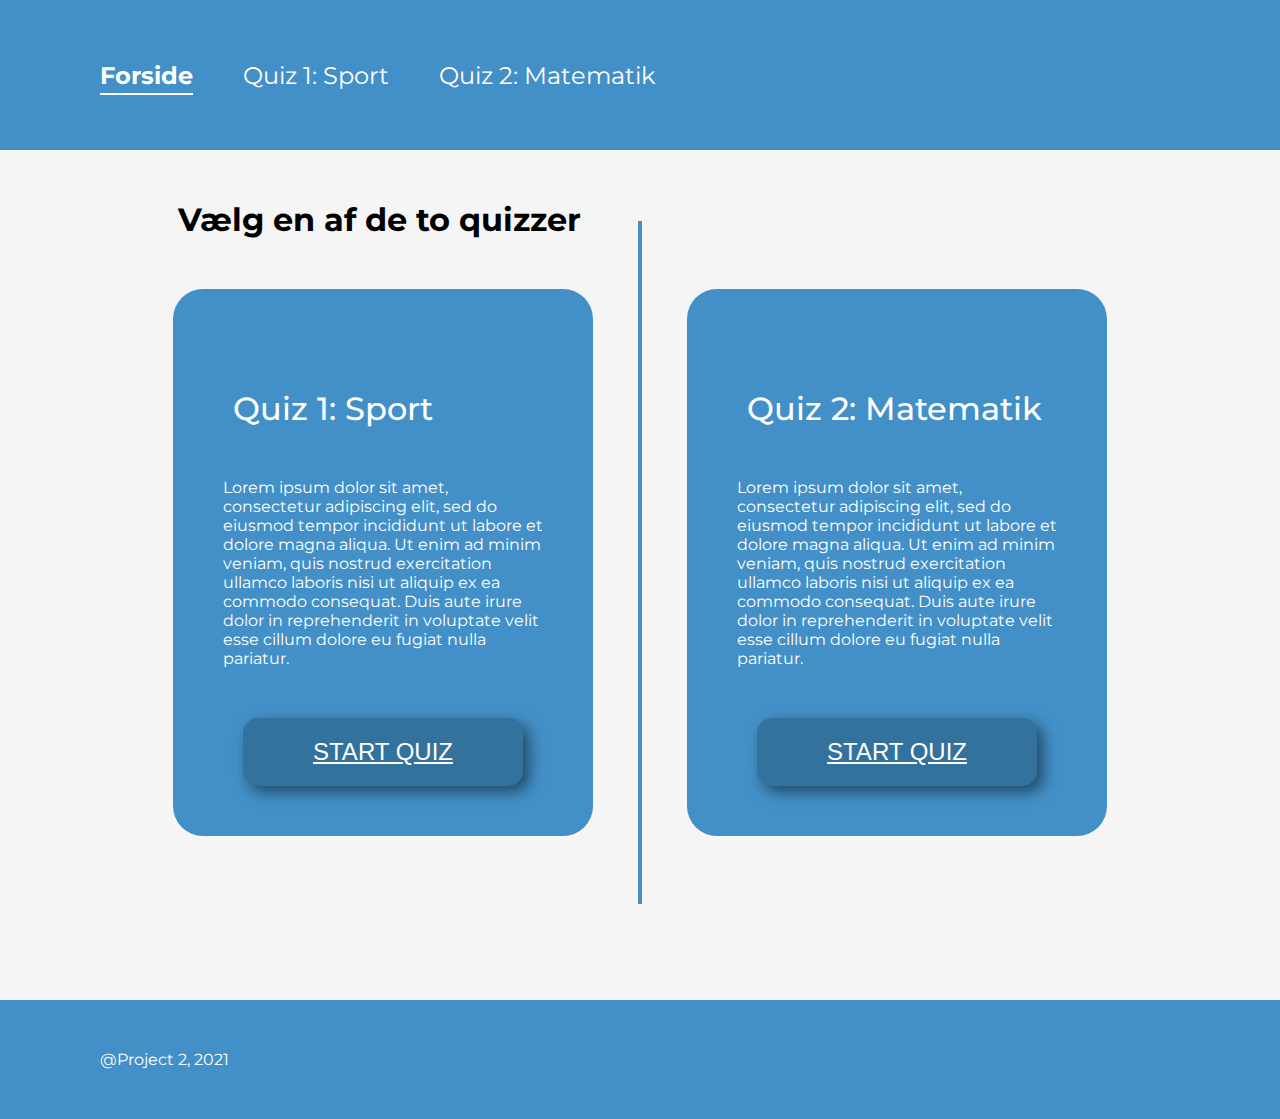
<file: html/index.html>
<!DOCTYPE html>
<html lang="en">
<head>
    <meta charset="UTF-8">
    <meta http-equiv="X-UA-Compatible" content="IE=edge">
    <meta name="viewport" content="width=device-width, initial-scale=1.0"> 
    <link rel="stylesheet" href="https://cdnjs.cloudflare.com/ajax/libs/font-awesome/4.7.0/css/font-awesome.min.css">
    <link rel="stylesheet" href="../stylesheet/style.css">
    <link rel="preconnect" href="https://fonts.googleapis.com">
    <link rel="preconnect" href="https://fonts.gstatic.com" crossorigin>
    <link href="https://fonts.googleapis.com/css2?family=Montserrat:ital,wght@0,100;0,200;0,300;0,400;0,500;0,600;0,700;1,100;1,200;1,300;1,400;1,500;1,600;1,700&display=swap" rel="stylesheet">
    <script type="module" src="../javascript/main.js"></script>
    <title id="index">Forside</title>
</head>
<body>


    <header>
        <ul id="navigationHeader"></ul>
    </header>


    <main>
        <div class="pageStructure">
            <h1>Vælg en af de to quizzer</h1>
            <div class="container">
                <div class="card">
                    <h1>Quiz 1: Sport</h1>
                    <p>Lorem ipsum dolor sit amet, consectetur adipiscing elit, sed do eiusmod tempor incididunt ut labore et dolore magna aliqua. Ut enim ad minim veniam, quis nostrud exercitation ullamco laboris nisi ut aliquip ex ea commodo consequat. Duis aute irure dolor in reprehenderit in voluptate velit esse cillum dolore eu fugiat nulla pariatur. </p>
                    <button>
                        <a href="./quiz1.html">start quiz</a>
                    </button>
                </div>
                
                <div class="vr"></div>

                <div class="card">
                    <h1>Quiz 2: Matematik</h1>
                    <p>Lorem ipsum dolor sit amet, consectetur adipiscing elit, sed do eiusmod tempor incididunt ut labore et dolore magna aliqua. Ut enim ad minim veniam, quis nostrud exercitation ullamco laboris nisi ut aliquip ex ea commodo consequat. Duis aute irure dolor in reprehenderit in voluptate velit esse cillum dolore eu fugiat nulla pariatur. </p>
                    <button>
                        <a href="./quiz2.html">start quiz</a>
                    </button>
                </div>
            </div>
        </div>
    </main>


    <footer>
        <article>@Project 2, 2021</article>
    </footer>


</body>
</html>
</file>
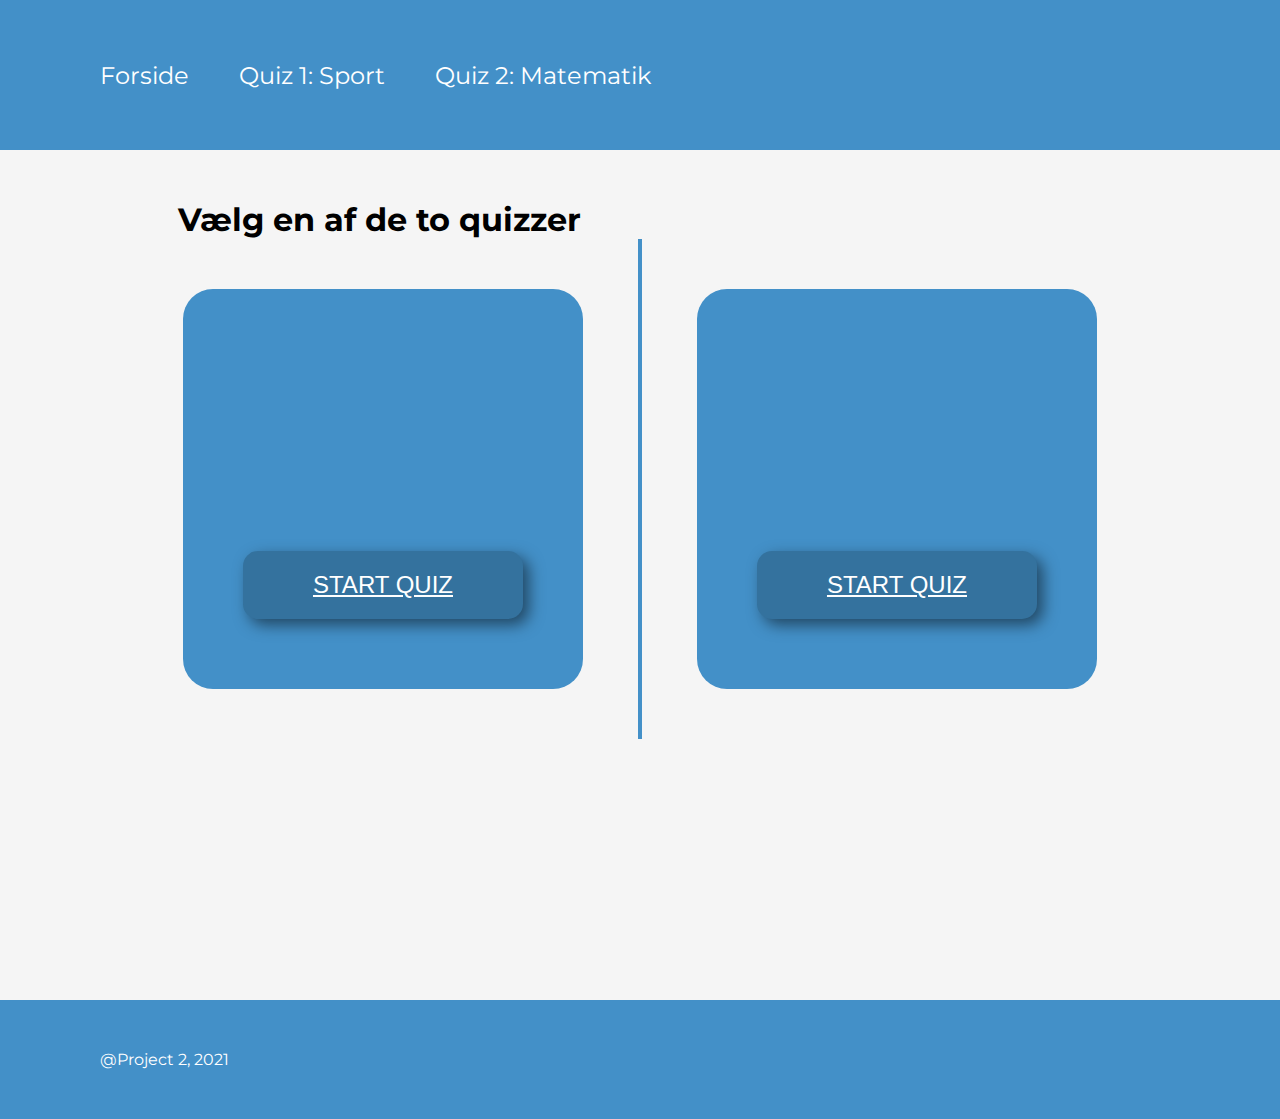
<file: html/forside.html>
<!DOCTYPE html>
<html lang="en">
<head>
    <meta charset="UTF-8">
    <meta http-equiv="X-UA-Compatible" content="IE=edge">
    <meta name="viewport" content="width=device-width, initial-scale=1.0"> 
    <link rel="stylesheet" href="https://cdnjs.cloudflare.com/ajax/libs/font-awesome/4.7.0/css/font-awesome.min.css">
    <link rel="stylesheet" href="../stylesheet/style.css">
    <link rel="preconnect" href="https://fonts.googleapis.com">
    <link rel="preconnect" href="https://fonts.gstatic.com" crossorigin>
    <link href="https://fonts.googleapis.com/css2?family=Montserrat:ital,wght@0,100;0,200;0,300;0,400;0,500;0,600;0,700;1,100;1,200;1,300;1,400;1,500;1,600;1,700&display=swap" rel="stylesheet">
    <script type="module" src="../javascript/main.js"></script>
    <title id="forside">Forside</title>
</head>
<body>


    <header>
        <ul id="navigationHeader"></ul>
    </header>


    <main>
        <div class="pageStructure">
            <h1>Vælg en af de to quizzer</h1>
            <div class="container">
                <div class="card">
                    <h1></h1>
                    <p></p>
                    <button>
                        <a href="./quizz1.html">start quiz</a>
                    </button>
                </div>
                
                <div class="vr"></div>

                <div class="card">
                    <h1></h1>
                    <p></p>
                    <button>
                        <a href="./quizz2.html">start quiz</a>
                    </button>
                </div>
            </div>
        </div>
    </main>


    <footer>
        <article>@Project 2, 2021</article>
    </footer>


</body>
</html>
</file>
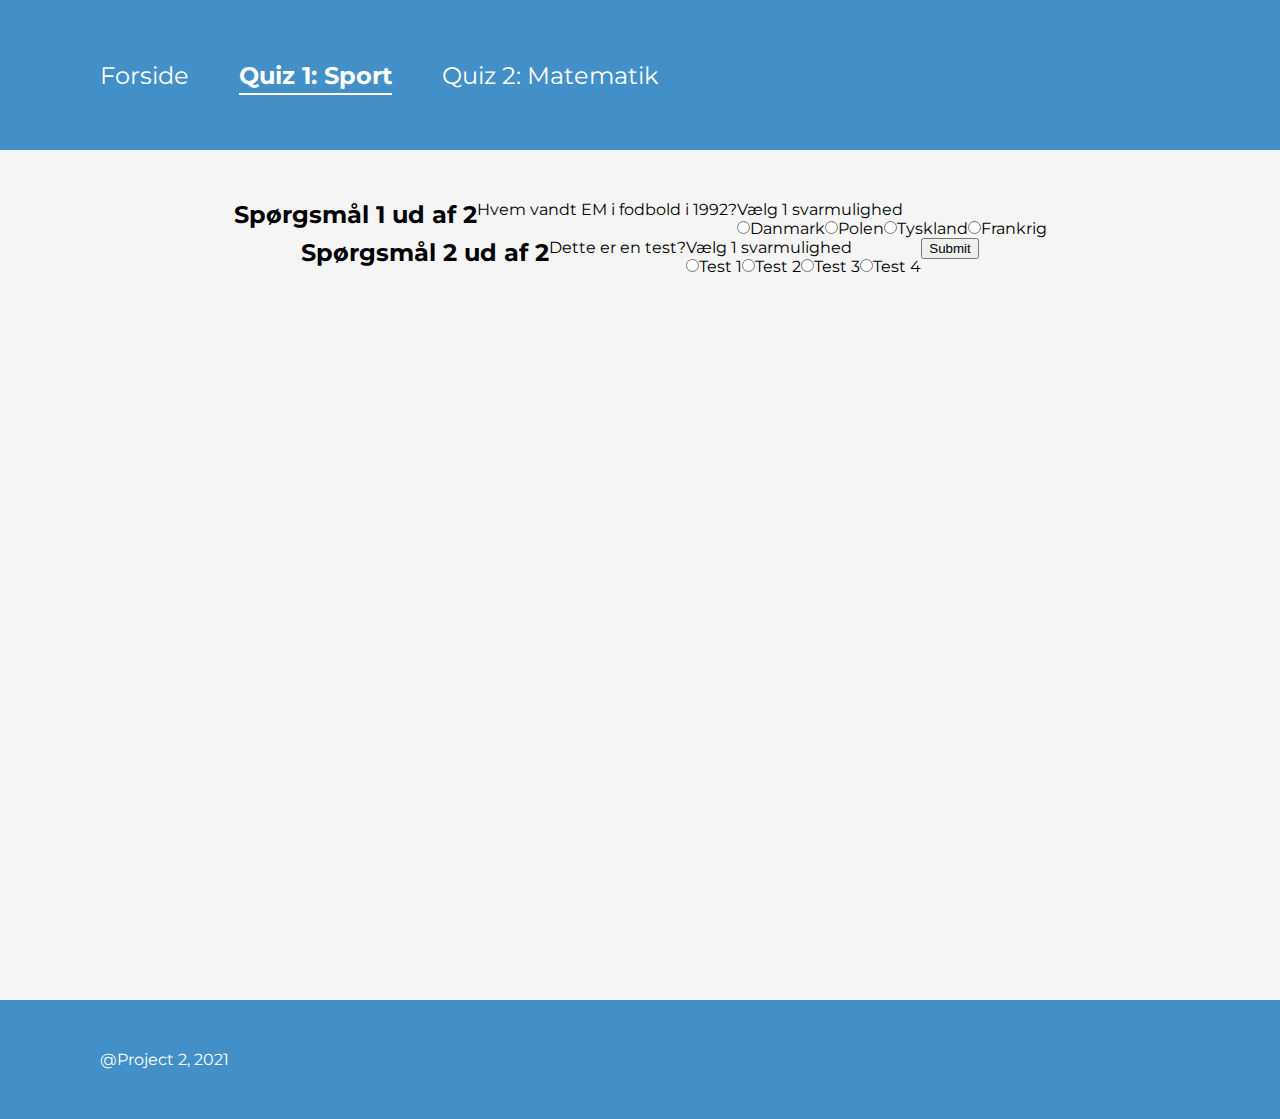
<file: html/quiz1.html>
<!DOCTYPE html>
<html lang="en">
<head>
    <meta charset="UTF-8">
    <meta http-equiv="X-UA-Compatible" content="IE=edge">
    <meta name="viewport" content="width=device-width, initial-scale=1.0"> 
    <link rel="stylesheet" href="https://cdnjs.cloudflare.com/ajax/libs/font-awesome/4.7.0/css/font-awesome.min.css">
    <link rel="stylesheet" href="../stylesheet/style.css">
    <link rel="preconnect" href="https://fonts.googleapis.com">
    <link rel="preconnect" href="https://fonts.gstatic.com" crossorigin>
    <link href="https://fonts.googleapis.com/css2?family=Montserrat:ital,wght@0,100;0,200;0,300;0,400;0,500;0,600;0,700;1,100;1,200;1,300;1,400;1,500;1,600;1,700&display=swap" rel="stylesheet">
    <script type="module" src="../javascript/main.js"></script>
    <title>Quiz 1</title>
</head>
<body>
    
    <header>
        <ul id="navigationHeader"></ul>
    </header>
    
    <main>
        <div class="pageStructure">
            <div id="quiz1" class="quiz">
            </div>
        </div>
    </main>

    <footer>
        <article>@Project 2, 2021</article>
    </footer>

</body>
</html>
</file>
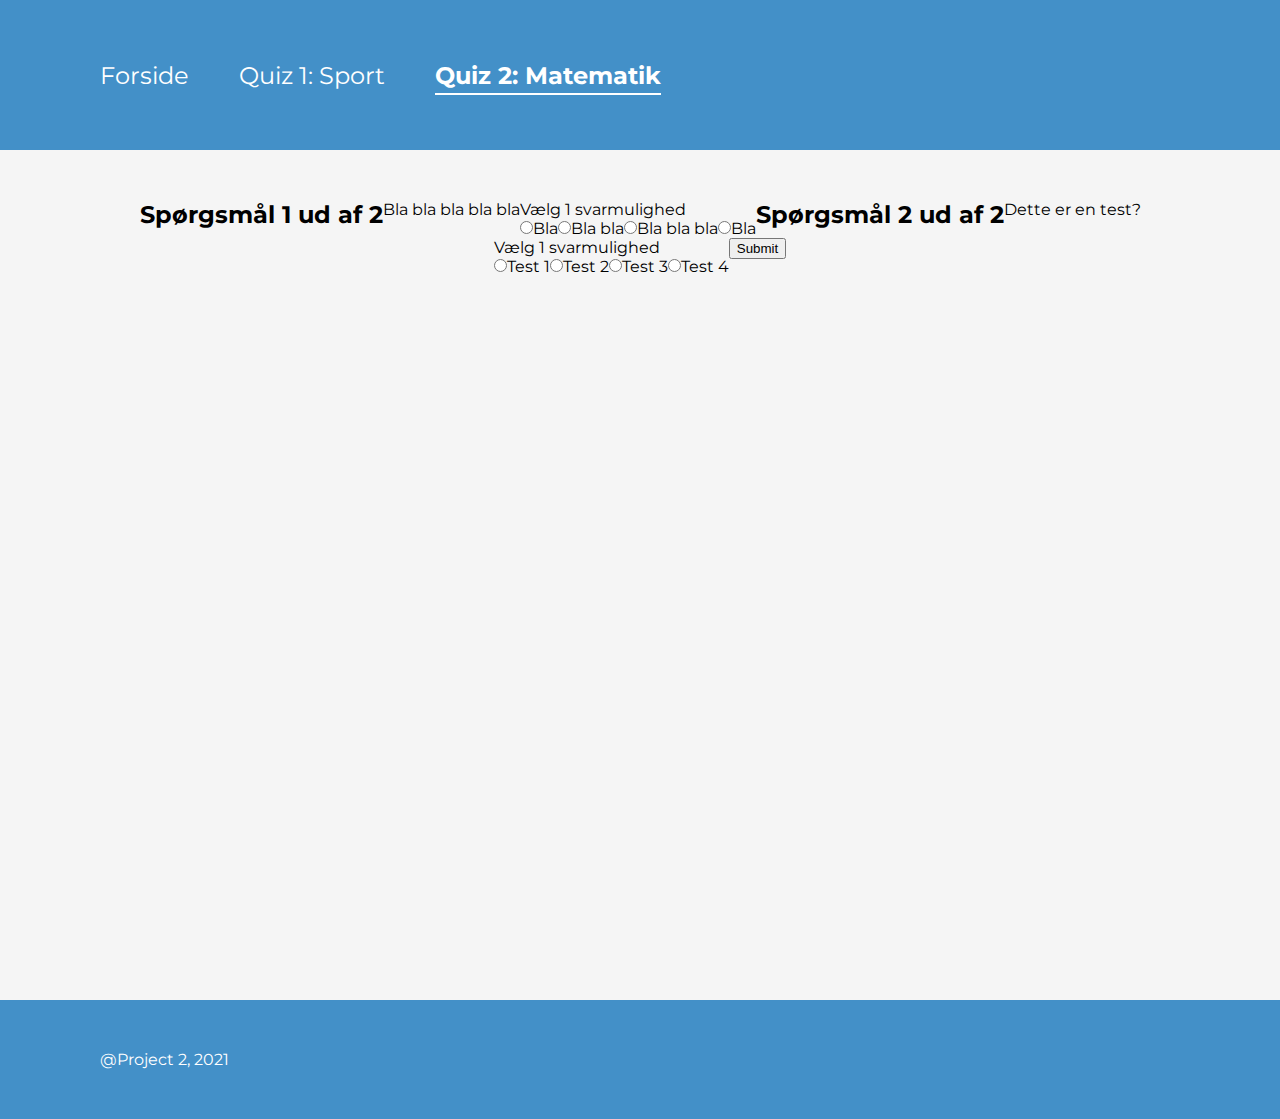
<file: html/quiz2.html>
<!DOCTYPE html>
<html lang="en">
<head>
    <meta charset="UTF-8">
    <meta http-equiv="X-UA-Compatible" content="IE=edge">
    <meta name="viewport" content="width=device-width, initial-scale=1.0"> 
    <link rel="stylesheet" href="https://cdnjs.cloudflare.com/ajax/libs/font-awesome/4.7.0/css/font-awesome.min.css">
    <link rel="stylesheet" href="../stylesheet/style.css">
    <link rel="preconnect" href="https://fonts.googleapis.com">
    <link rel="preconnect" href="https://fonts.gstatic.com" crossorigin>
    <link href="https://fonts.googleapis.com/css2?family=Montserrat:ital,wght@0,100;0,200;0,300;0,400;0,500;0,600;0,700;1,100;1,200;1,300;1,400;1,500;1,600;1,700&display=swap" rel="stylesheet">
    <script type="module" src="../javascript/main.js"></script>
    <title>Quizz 2</title>
</head>
<body>
    <header>
        <ul id="navigationHeader"></ul>
    </header>
    
    <main>
        <div class="pageStructure">
            <div id="quiz2" class="quiz">
            </div>
        </div>
    </main>

    <footer>
        <article>@Project 2, 2021</article>
    </footer>

</body>
</html>
</file>
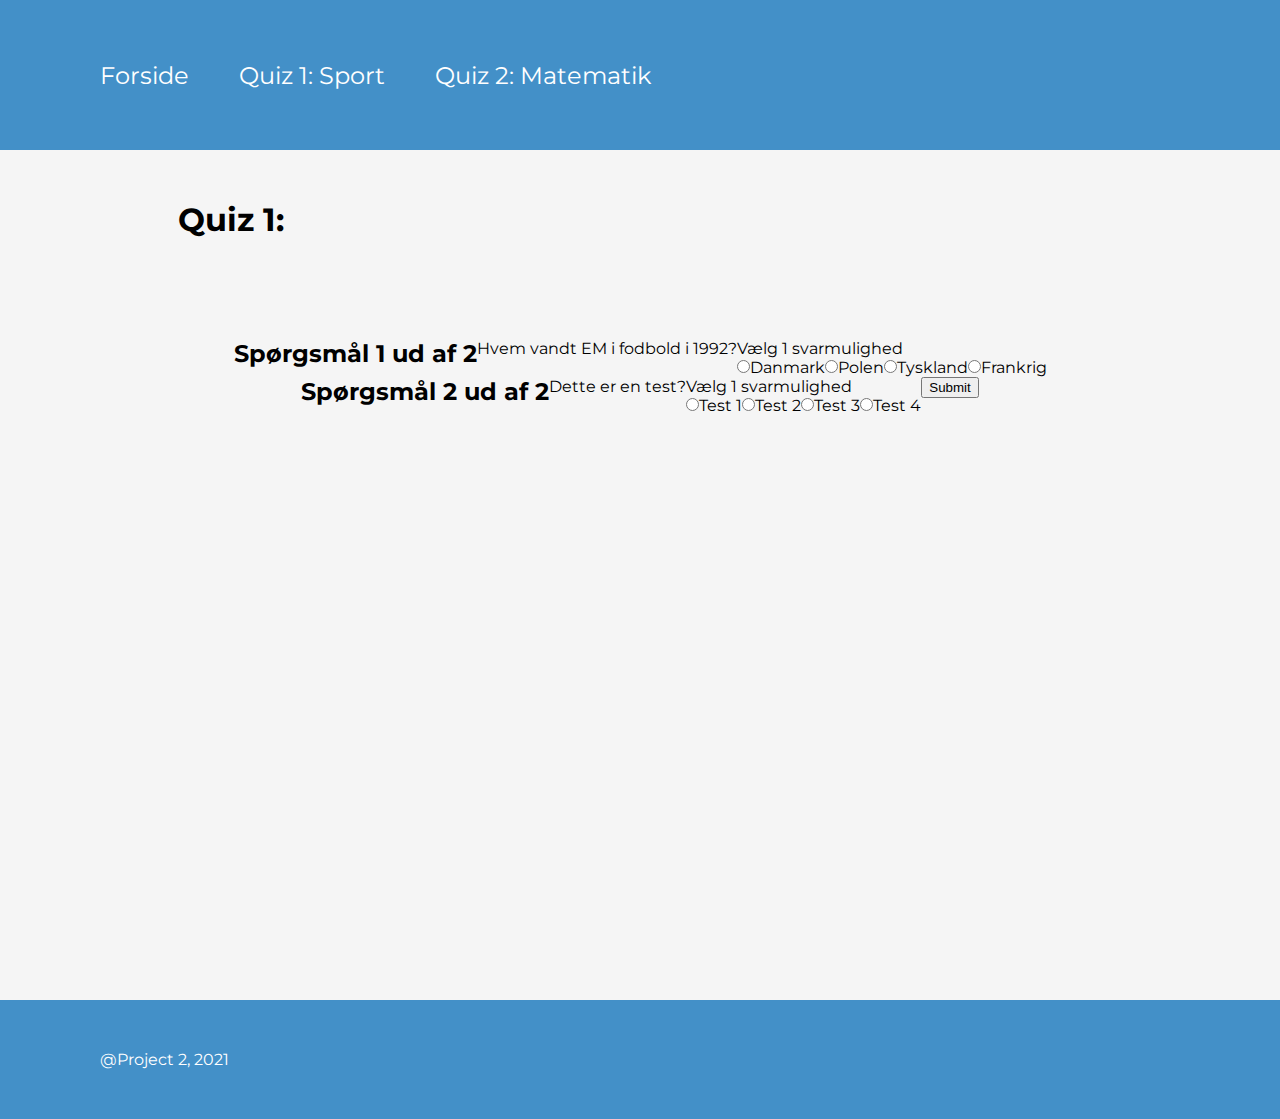
<file: html/quizz1.html>
<!DOCTYPE html>
<html lang="en">
<head>
    <meta charset="UTF-8">
    <meta http-equiv="X-UA-Compatible" content="IE=edge">
    <meta name="viewport" content="width=device-width, initial-scale=1.0"> 
    <link rel="stylesheet" href="https://cdnjs.cloudflare.com/ajax/libs/font-awesome/4.7.0/css/font-awesome.min.css">
    <link rel="stylesheet" href="../stylesheet/style.css">
    <link rel="preconnect" href="https://fonts.googleapis.com">
    <link rel="preconnect" href="https://fonts.gstatic.com" crossorigin>
    <link href="https://fonts.googleapis.com/css2?family=Montserrat:ital,wght@0,100;0,200;0,300;0,400;0,500;0,600;0,700;1,100;1,200;1,300;1,400;1,500;1,600;1,700&display=swap" rel="stylesheet">
    <script type="module" src="../javascript/main.js"></script>
    <title>Quiz 1</title>
</head>
<body>
    
    <header>
        <ul id="navigationHeader"></ul>
    </header>
    
    <main>
        <div class="pageStructure">
            <h1>Quiz 1: <span id="quizTitle"></span></h1>
            <div id="quiz1" class="quiz">
            </div>
        </div>
    </main>

    <footer>
        <article>@Project 2, 2021</article>
    </footer>

</body>
</html>
</file>
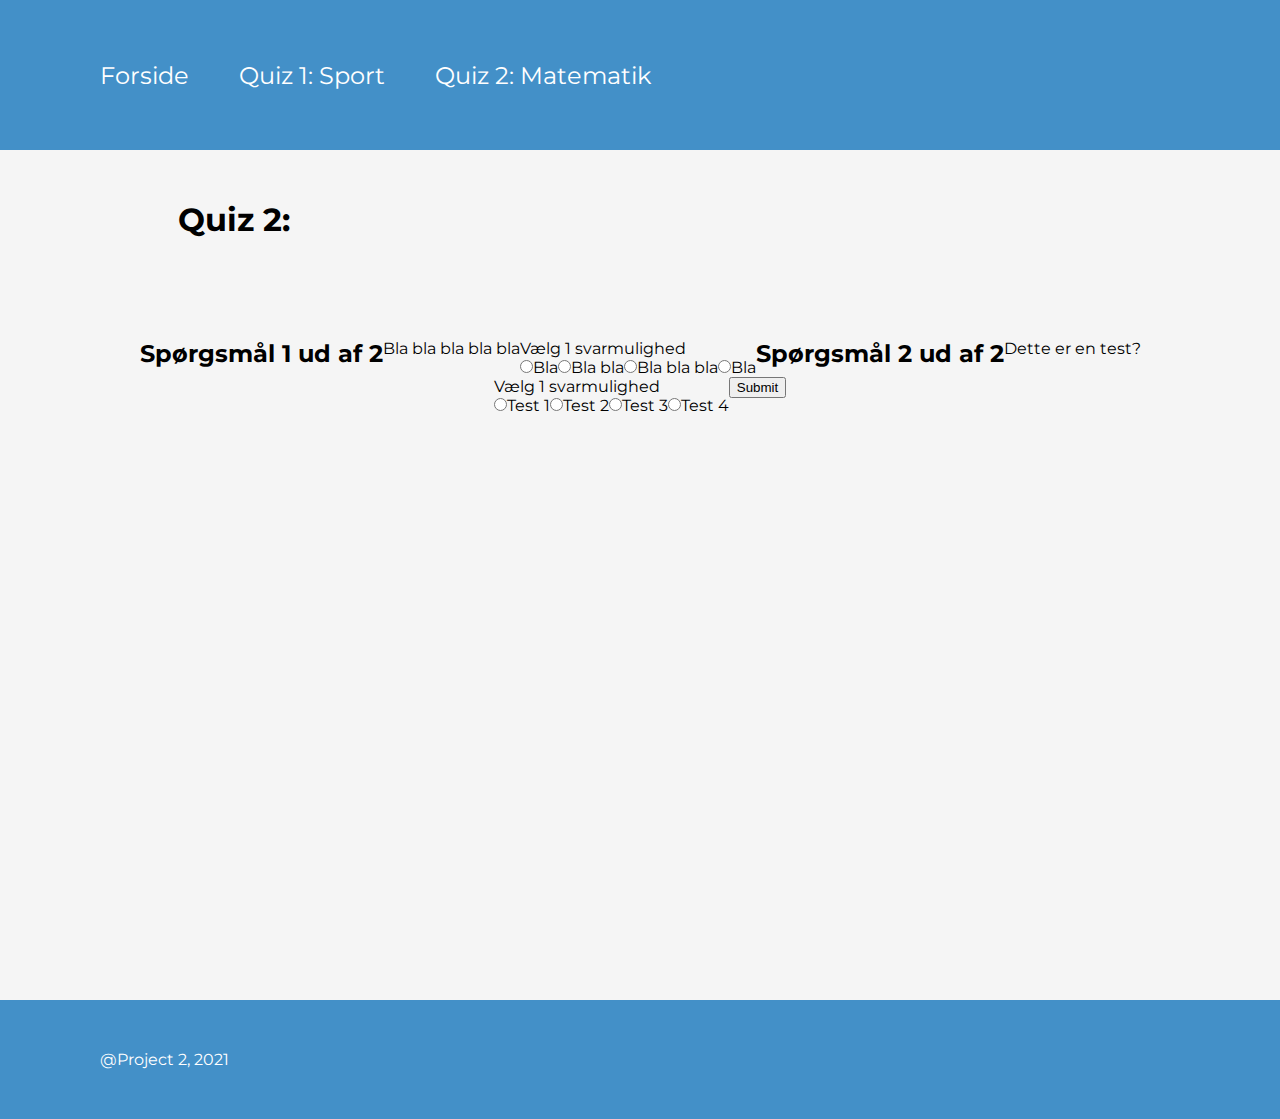
<file: html/quizz2.html>
<!DOCTYPE html>
<html lang="en">
<head>
    <meta charset="UTF-8">
    <meta http-equiv="X-UA-Compatible" content="IE=edge">
    <meta name="viewport" content="width=device-width, initial-scale=1.0"> 
    <link rel="stylesheet" href="https://cdnjs.cloudflare.com/ajax/libs/font-awesome/4.7.0/css/font-awesome.min.css">
    <link rel="stylesheet" href="../stylesheet/style.css">
    <link rel="preconnect" href="https://fonts.googleapis.com">
    <link rel="preconnect" href="https://fonts.gstatic.com" crossorigin>
    <link href="https://fonts.googleapis.com/css2?family=Montserrat:ital,wght@0,100;0,200;0,300;0,400;0,500;0,600;0,700;1,100;1,200;1,300;1,400;1,500;1,600;1,700&display=swap" rel="stylesheet">
    <script type="module" src="../javascript/main.js"></script>
    <title>Quizz 2</title>
</head>
<body>
    <header>
        <ul id="navigationHeader"></ul>
    </header>
    
    <main>
        <div class="pageStructure">
            <h1>Quiz 2: <span id="quizTitle"></span></h1>
            <div id="quiz2" class="quiz">
            </div>
        </div>
    </main>

    <footer>
        <article>@Project 2, 2021</article>
    </footer>

</body>
</html>
</file>
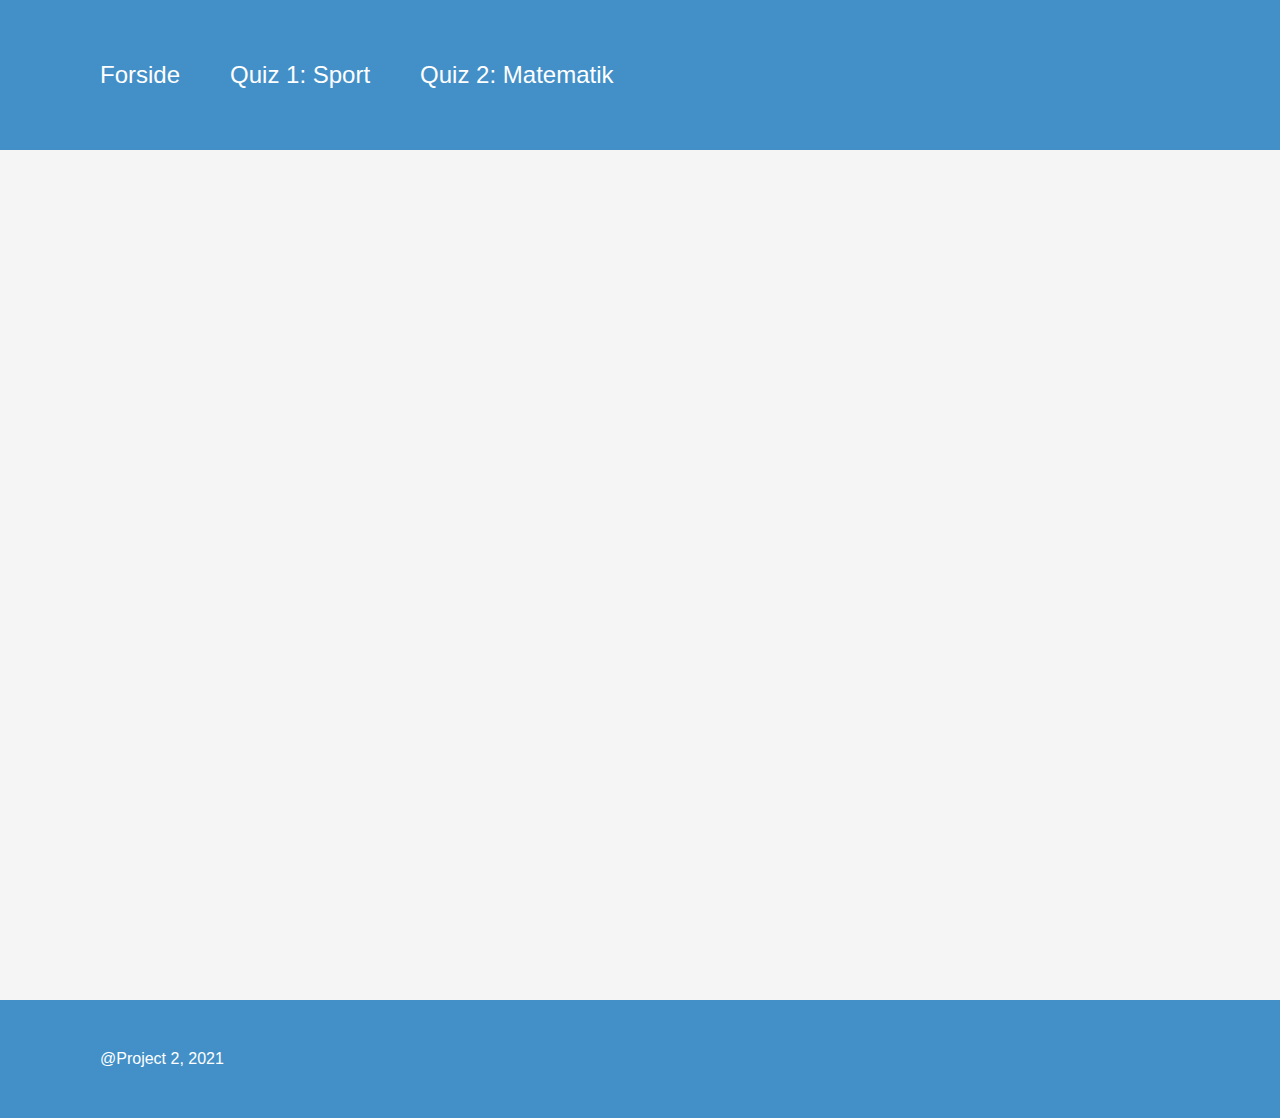
<file: html/results.html>
<!DOCTYPE html>
<html lang="en">
<head>
    <meta charset="UTF-8">
    <meta http-equiv="X-UA-Compatible" content="IE=edge">
    <meta name="viewport" content="width=device-width, initial-scale=1.0">
    <title>Document</title>
    <link rel="stylesheet" href="https://cdnjs.cloudflare.com/ajax/libs/font-awesome/4.7.0/css/font-awesome.min.css">
    <link rel="stylesheet" href="../stylesheet/style.css">
    <script type="module" src="../javascript/main.js"></script>
</head>
<body>

    <header>
        <ul id="navigationHeader"></ul>
    </header>

    
    <main>
        <div id="results"></div>
    </main>
    

    <footer>
        <article>@Project 2, 2021</article>
    </footer>


</body>
</html>
</file>
<file: stylesheet/style.css>
html,body{
  min-height: 100vh;
  margin: 0 auto;
  font-family: 'Montserrat', sans-serif;
  background-color: whitesmoke;
}
*{
  margin: 0;
}
/****** header *******/
/* holds the header navigation */
header{
  position: sticky;
  top: 0px;
  z-index: 999;
}
#navigationHeader{
  height: 150px;
  background: #4390C8;
  display: flex;
  align-items: center;
  padding: 0px;
}

.nav-box{
  display: flex;
  padding: 0px 100px;

}
/* Defines Li  */
.navigationList{
  list-style-type: none;
  margin-right: 50px;
}

.navigationText{
  color: white;
  text-align: center;
  text-decoration: none;
  font-size: 1.5rem;
  position: relative;
}

.navigationText:hover::after{
  display: block;
  content: "";
  width: 100%;
  height: 3px;
  background: #fff;
  position: absolute;
  bottom: -5px;
  left: 0px;
}


#navigationHeader > .nav-box > .navigationList > .active{
  font-weight: 700;
  position: relative;
}

#navigationHeader > .nav-box > .navigationList > .active:after{
  content: '';
  width: 100%;
  height: 2px;
  background: #fff;
  position: absolute;
  bottom: -5px;
  left: 0px;
}


/****** main *******/
main{
  min-height: calc(100vh - 150px);
}
main .pageStructure{
  display: flex;
  justify-content: center;
  flex-wrap: wrap;
  width: 100%;
}  
main .pageStructure h1{
  width: 100%;
  margin: 50px;
}

main .pageStructure{
  width: 100%;
  max-width: 1024px;
  display: flex;
  flex-wrap: wrap;
  margin: 0 auto;
}

main .container{
  display: flex;
  justify-content: space-evenly;
  width: 100%;
  align-items: center;
}

main .container .card{
  min-width: 100px;
  max-width: 400px;
  min-height: 300px;
  background: #4390C8;
  color: white;
  border-radius: 30px;
  display: flex;
  flex-wrap: wrap;
  justify-content: center;
  align-items: center;
  padding: 50px 10px;
}
main .container .card h1{
  font-weight: 500;
}
main .container .card p{
  max-width: 80%;
}
main .container .card button{
  background: #34729E;
  padding: 20px 70px;
  box-shadow: 6px 6px 15px rgba(0, 0, 0, 0.5);
  border-radius: 15px;
  border: none;
  margin-top: 50px;
}
main .container .card button a{
  text-transform: uppercase;
  font-size: 1.5rem;
  color: white;
}
main .container .vr{
  width: 4px;
  height: 125%;
  background: #4390C8;
}
/* Quiz page */
main .pageStructure .quiz{
  display: flex;
  flex-wrap: wrap;
  justify-content: center;
  margin: 50px 0px;
}
main .quizbox{
  width: 100%;
  display: flex;
  flex-wrap: wrap;
  justify-content: center;
  margin-bottom: 50px;
}
main .quizbox h2{
  margin-bottom: 50px;
  width: 100%;
  text-align: center;
}

main .quizbox .questionDiv{
  display: flex;
  justify-content: center;
  margin-bottom: 50px;
  width: 100%;
}

main .quizbox .answerDiv{
  background-color: #4390C8;
  display: flex;
  flex-wrap: wrap;
  border-radius: 30px;
  padding: 20px;
  align-items: center;
  justify-content: center;
  min-height: 200px;
  width: 100%;
}

main .quizbox .answerDiv .paraDiv{
  justify-content: center;
}

main .quizbox .answerDiv .paraDiv .pInfo{
  display: flex;
  justify-content: center;
  color: white;
}

main .quizbox .answerDiv .answerButton{
  
}
main .quizbox .answerDiv .inputLabel{
  width: 100%;
  text-align: center;
  position: relative;
}
main .quizbox .answerDiv .inputLabel input{
  position: absolute;
  top: 50%;
  left: 25%;
  transform: translate(-50%, -50%);
}
main .quizbox .answerDiv .inputLabel label{
  width: 300px;
  color: white;
}

.checked {
  background-color: #De9e3f !important;
}

/****** footer *******/

footer{
  width: 100%;
  margin-top: 100px;
  background-color: #4390C8;
  color: white;

  display: flex;
  align-items: center;
  padding: 50px 100px;
}
</file>
